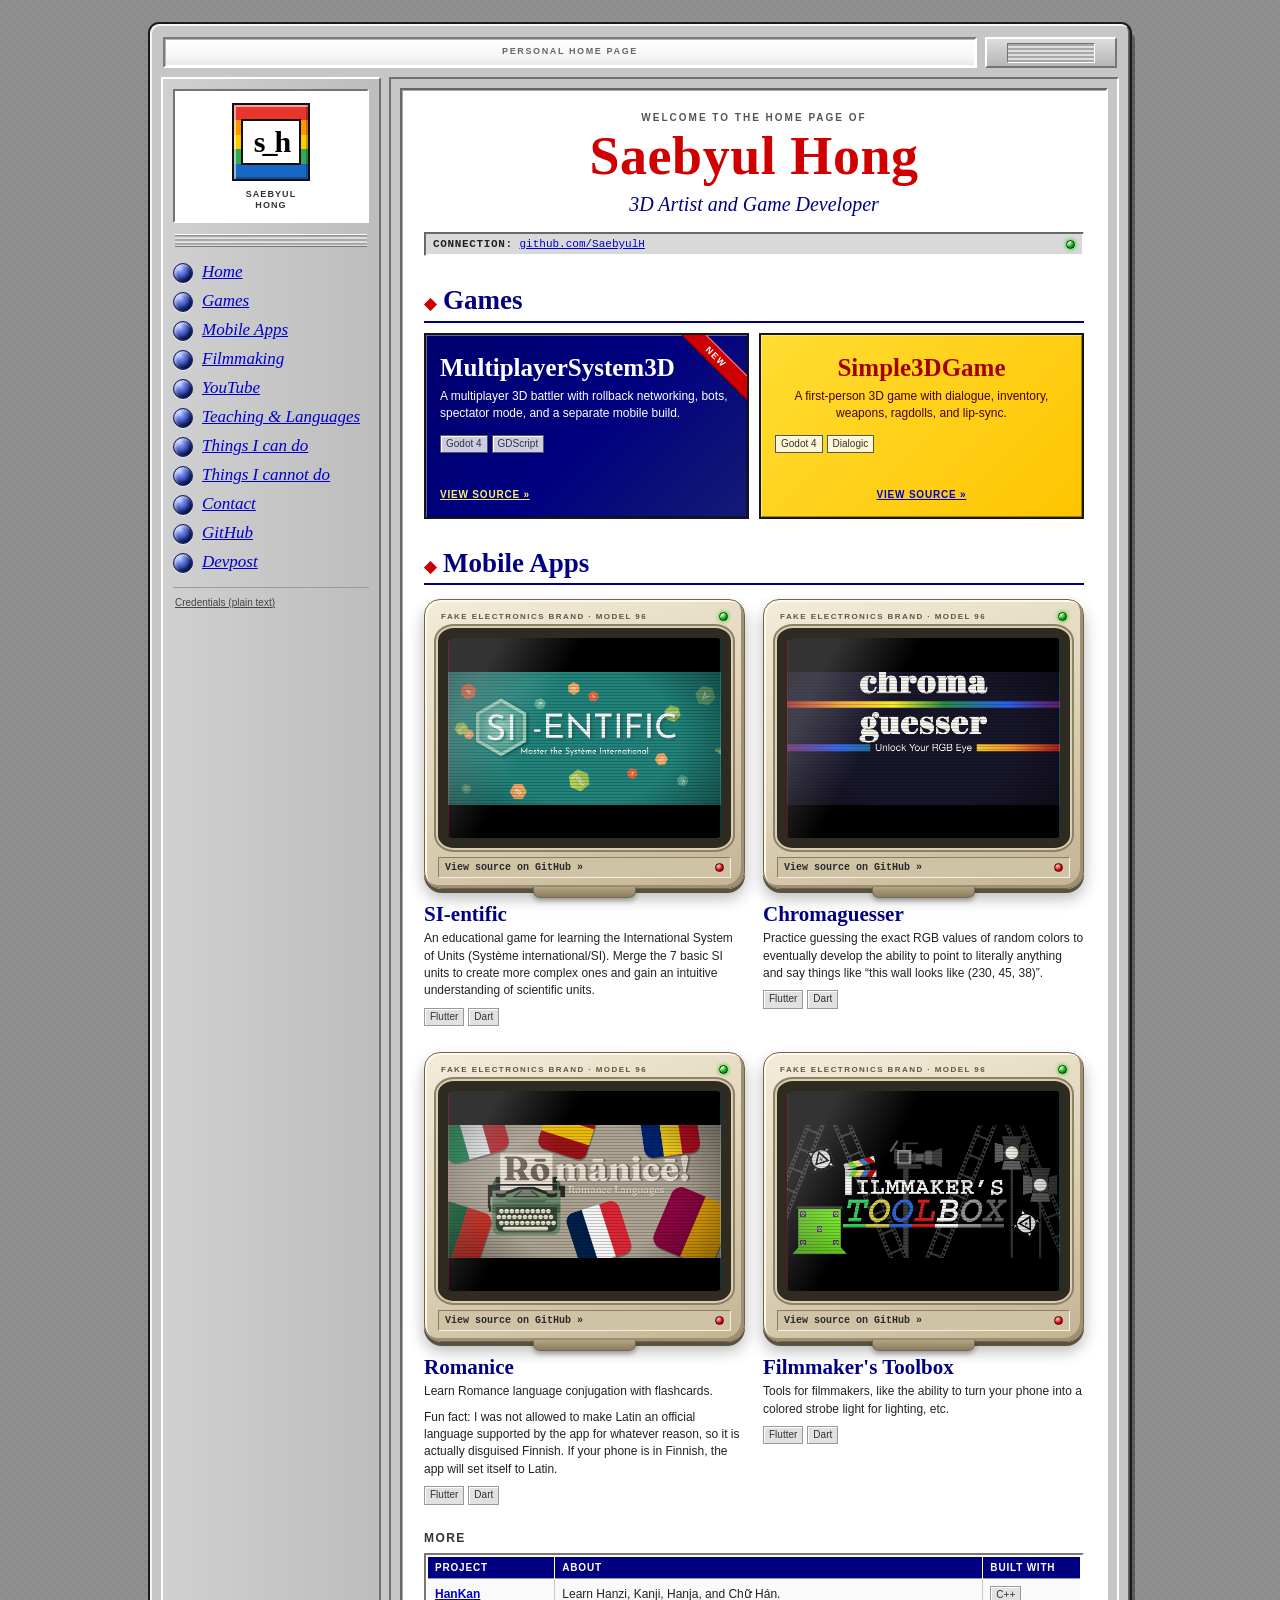
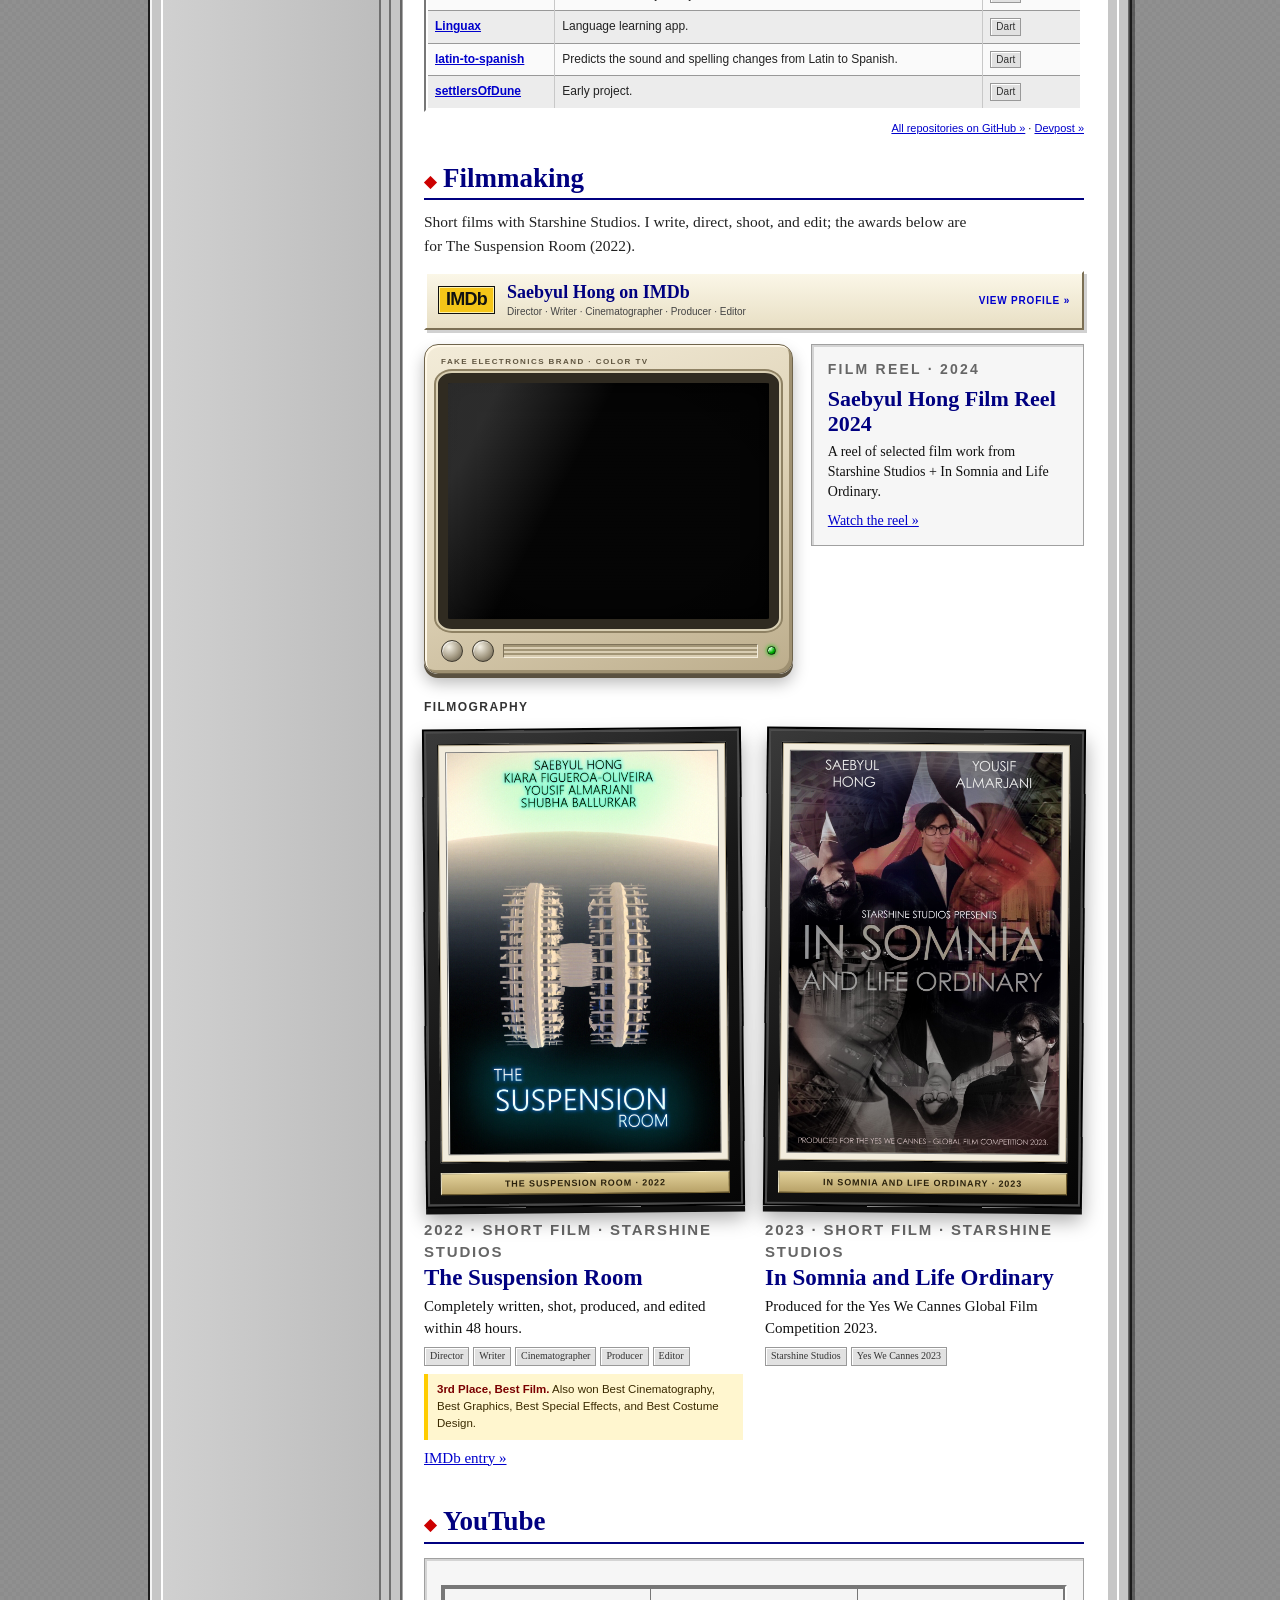
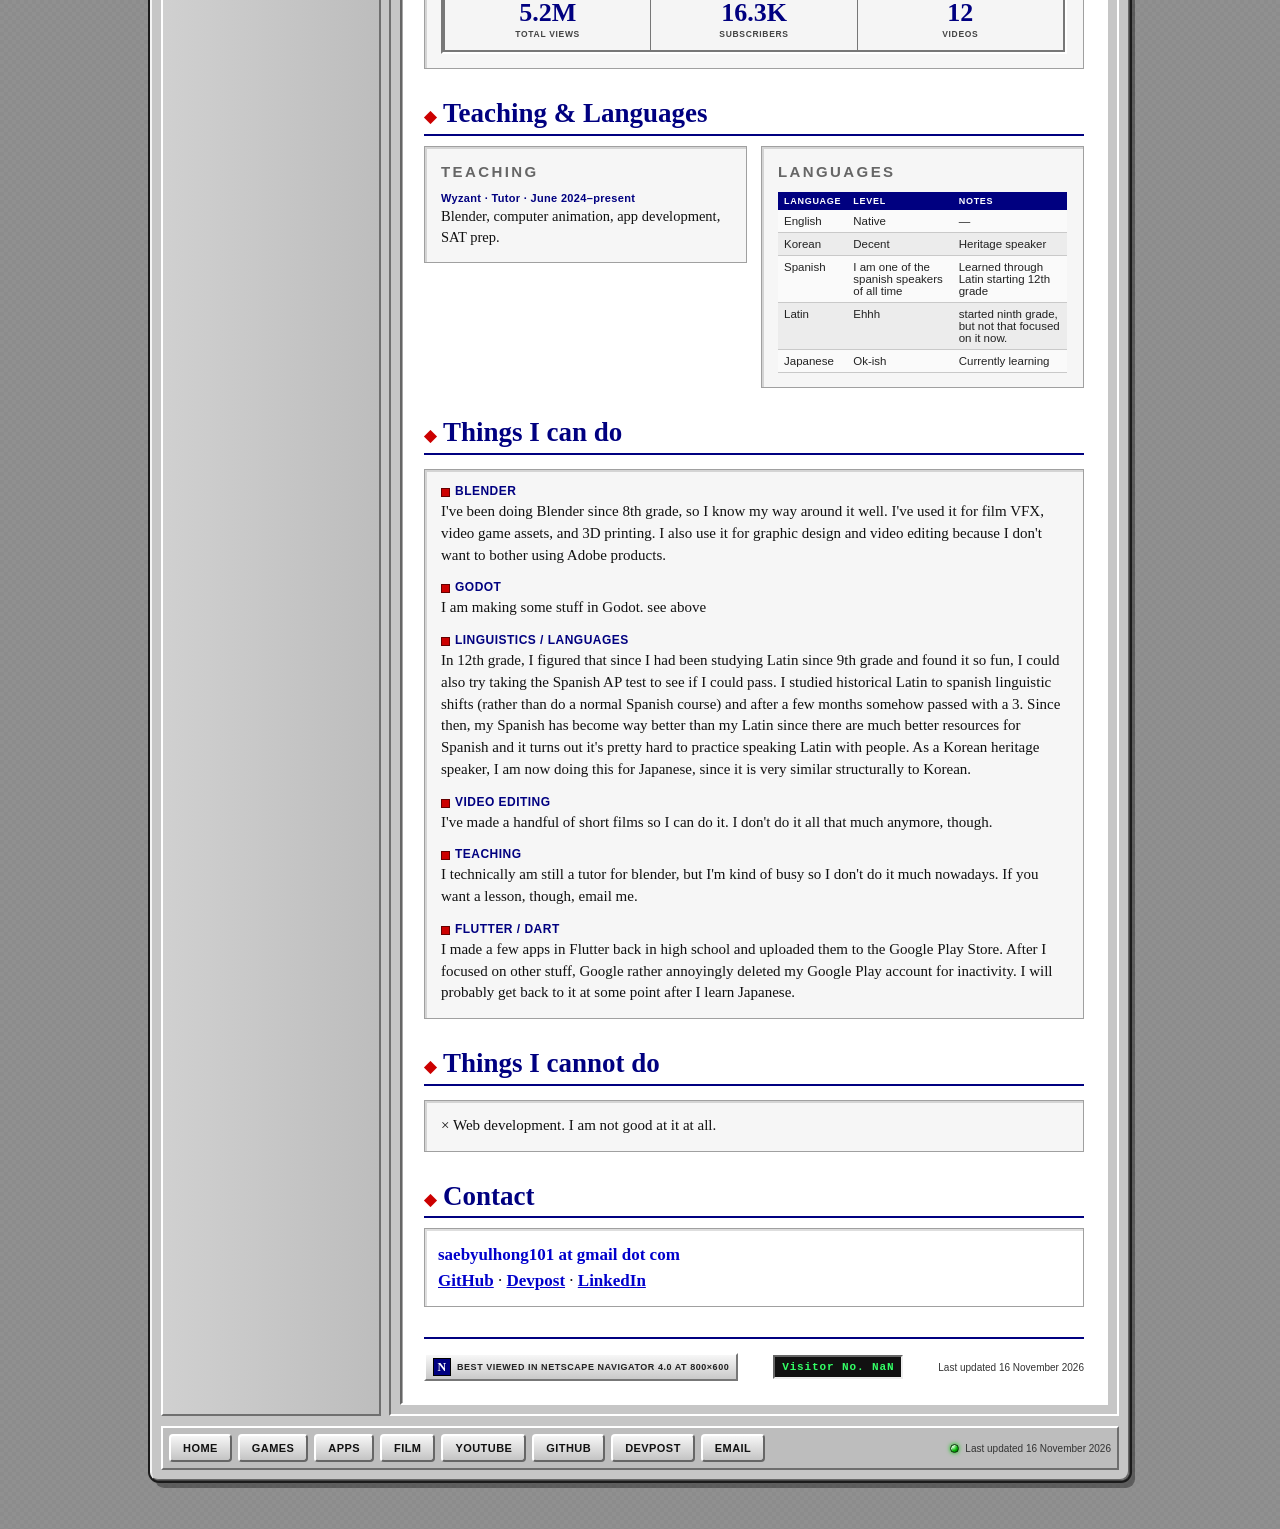
<file: index.html>
<!DOCTYPE html>
<html lang="en">
<head>
	<meta charset="utf-8">
	<meta name="viewport" content="width=device-width, initial-scale=1">
	<title>Saebyul Hong — 3D Artist and Game Developer</title>
	<meta name="description" content="Saebyul Hong, 3D artist and game developer.">
	<link rel="stylesheet" href="assets/site.css">
</head>
<body>
<a class="skip" href="#main">Skip to content</a>
<div id="top"></div>
<div class="desktop">
	<div class="window">
		<div class="titlebar">
			<div class="title-plate">
				<span class="title-small">PERSONAL HOME PAGE</span>
			</div>
			<div class="title-tab" aria-hidden="true"></div>
		</div>

		<div class="window-body">
			<aside class="sidebar">
				<div class="logo-box">
					<div class="logo-mark" aria-hidden="true"><span>s_h</span></div>
					<div class="logo-caption">SAEBYUL<br>HONG</div>
				</div>
				<div class="vents" aria-hidden="true"></div>
				<nav aria-label="Site">
					<ul class="side-nav">
						<li><a href="#top"><span class="orb" aria-hidden="true"></span>Home</a></li>
						<li><a href="#games"><span class="orb" aria-hidden="true"></span>Games</a></li>
						<li><a href="#apps"><span class="orb" aria-hidden="true"></span>Mobile Apps</a></li>
						<li><a href="#film"><span class="orb" aria-hidden="true"></span>Filmmaking</a></li>
						<li><a href="#youtube"><span class="orb" aria-hidden="true"></span>YouTube</a></li>
						<li><a href="#languages"><span class="orb" aria-hidden="true"></span>Teaching &amp; Languages</a></li>
						<li><a href="#skills"><span class="orb" aria-hidden="true"></span>Things I can do</a></li>
						<li><a href="#cannot"><span class="orb" aria-hidden="true"></span>Things I cannot do</a></li>
						<li><a href="#contact"><span class="orb" aria-hidden="true"></span>Contact</a></li>
						<li><a href="https://github.com/SaebyulH" target="_blank" rel="noopener noreferrer"><span class="orb" aria-hidden="true"></span>GitHub</a></li>
						<li><a href="https://devpost.com/StarshineStudios" target="_blank" rel="noopener noreferrer"><span class="orb" aria-hidden="true"></span>Devpost</a></li>
					</ul>
					<p class="side-extra"><a href="credentials.html">Credentials (plain text)</a></p>
				</nav>
			</aside>

			<div class="content-shell">
				<main class="main-panel" id="main">
					<header class="hero-block" aria-labelledby="welcome">
						<p class="hero-welcome">Welcome to the Home Page of</p>
						<h1 class="hero" id="welcome">Saebyul Hong</h1>
						<p class="hero-tagline">3D Artist and Game Developer</p>
					</header>

					<div class="connection">
						<span><span class="connection-label">CONNECTION:</span> <a href="https://github.com/SaebyulH" target="_blank" rel="noopener noreferrer">github.com/SaebyulH</a></span>
						<span class="led" aria-hidden="true"></span>
					</div>

					<section id="games" aria-labelledby="games-title">
						<h2 class="section-heading" id="games-title">Games</h2>

						<div class="promo-grid">
							<article class="promo promo-navy">
								<span class="ribbon">NEW</span>
								<h3>MultiplayerSystem3D</h3>
								<p>A multiplayer 3D battler with rollback networking, bots, spectator mode, and a separate mobile build.</p>
								<p class="promo-badges"><span class="badge">Godot 4</span> <span class="badge">GDScript</span></p>
								<p class="promo-link"><a href="https://github.com/SaebyulH/MultiplayerSystem3D" target="_blank" rel="noopener noreferrer">View source &raquo;</a></p>
							</article>

							<article class="promo promo-yellow">
								<h3>Simple3DGame</h3>
								<p>A first-person 3D game with dialogue, inventory, weapons, ragdolls, and lip-sync.</p>
								<p class="promo-badges"><span class="badge">Godot 4</span> <span class="badge">Dialogic</span></p>
								<p class="promo-link"><a href="https://github.com/SaebyulH/Simple3DGame" target="_blank" rel="noopener noreferrer">View source &raquo;</a></p>
							</article>
						</div>
					</section>

					<section id="apps" aria-labelledby="apps-title">
						<h2 class="section-heading" id="apps-title">Mobile Apps</h2>

						<div class="crt-grid">
							<article class="crt-card">
								<a class="crt" href="https://github.com/SaebyulH/si_entific" target="_blank" rel="noopener noreferrer">
									<span class="crt-brand" aria-hidden="true">Fake Electronics Brand · Model 96</span>
									<span class="crt-screen">
										<img src="assets/si_entific.png" alt="SI-entific banner: a white SI hexagon on a teal background with scattered SI-unit hexagons" width="1024" height="499" loading="lazy" decoding="async">
									</span>
									<span class="crt-caption">View source on GitHub &raquo; <span class="visually-hidden">(opens in a new tab)</span></span>
								</a>
								<h3>SI-entific</h3>
								<p>An educational game for learning the International System of Units (Système international/SI). Merge the 7 basic SI units to create more complex ones and gain an intuitive understanding of scientific units.</p>
								<p class="badge-row"><span class="badge">Flutter</span> <span class="badge">Dart</span></p>
							</article>

							<article class="crt-card">
								<a class="crt" href="https://github.com/SaebyulH/chromaguesser" target="_blank" rel="noopener noreferrer">
									<span class="crt-brand" aria-hidden="true">Fake Electronics Brand · Model 96</span>
									<span class="crt-screen">
										<img src="assets/chromaguesser.png" alt="Chromaguesser banner: serif title over rainbow color bands on a dark navy background" width="1024" height="499" loading="lazy" decoding="async">
									</span>
									<span class="crt-caption">View source on GitHub &raquo; <span class="visually-hidden">(opens in a new tab)</span></span>
								</a>
								<h3>Chromaguesser</h3>
								<p>Practice guessing the exact RGB values of random colors to eventually develop the ability to point to literally anything and say things like “this wall looks like (230, 45, 38)”.</p>
								<p class="badge-row"><span class="badge">Flutter</span> <span class="badge">Dart</span></p>
							</article>

							<article class="crt-card">
								<a class="crt" href="https://github.com/SaebyulH/romanice" target="_blank" rel="noopener noreferrer">
									<span class="crt-brand" aria-hidden="true">Fake Electronics Brand · Model 96</span>
									<span class="crt-screen">
										<img src="assets/romanice.png" alt="Romanice banner: a typewriter and European flags around the Romanice title" width="1024" height="499" loading="lazy" decoding="async">
									</span>
									<span class="crt-caption">View source on GitHub &raquo; <span class="visually-hidden">(opens in a new tab)</span></span>
								</a>
								<h3>Romanice</h3>
								<p>Learn Romance language conjugation with flashcards.</p>
								<p>Fun fact: I was not allowed to make Latin an official language supported by the app for whatever reason, so it is actually disguised Finnish. If your phone is in Finnish, the app will set itself to Latin.</p>
								<p class="badge-row"><span class="badge">Flutter</span> <span class="badge">Dart</span></p>
							</article>

							<article class="crt-card">
								<a class="crt" href="https://github.com/SaebyulH/filmmakerstoolbox" target="_blank" rel="noopener noreferrer">
									<span class="crt-brand" aria-hidden="true">Fake Electronics Brand · Model 96</span>
									<span class="crt-screen">
										<img src="assets/film_toolbox.png" alt="Filmmaker's Toolbox banner: film strips, a camera, lights, and the Filmmaker's Toolbox title" width="1024" height="499" loading="lazy" decoding="async">
									</span>
									<span class="crt-caption">View source on GitHub &raquo; <span class="visually-hidden">(opens in a new tab)</span></span>
								</a>
								<h3>Filmmaker's Toolbox</h3>
								<p>Tools for filmmakers, like the ability to turn your phone into a colored strobe light for lighting, etc.</p>
								<p class="badge-row"><span class="badge">Flutter</span> <span class="badge">Dart</span></p>
							</article>
						</div>

						<h3 class="subhead">More</h3>
						<div class="table-wrap">
							<table class="project-table">
								<thead>
									<tr>
										<th scope="col">Project</th>
										<th scope="col">About</th>
										<th scope="col">Built with</th>
									</tr>
								</thead>
								<tbody>
									<tr>
										<td><a href="https://github.com/SaebyulH/HanKan" target="_blank" rel="noopener noreferrer">HanKan</a></td>
										<td>Learn Hanzi, Kanji, Hanja, and Chữ Hán.</td>
										<td><span class="badge">C++</span></td>
									</tr>
									<tr>
										<td><a href="https://github.com/SaebyulH/linguax" target="_blank" rel="noopener noreferrer">Linguax</a></td>
										<td>Language learning app.</td>
										<td><span class="badge">Dart</span></td>
									</tr>
									<tr>
										<td><a href="https://github.com/SaebyulH/latin-to-spanish" target="_blank" rel="noopener noreferrer">latin-to-spanish</a></td>
										<td>Predicts the sound and spelling changes from Latin to Spanish.</td>
										<td><span class="badge">Dart</span></td>
									</tr>
									<tr>
										<td><a href="https://github.com/SaebyulH/settlersOfDune" target="_blank" rel="noopener noreferrer">settlersOfDune</a></td>
										<td>Early project.</td>
										<td><span class="badge">Dart</span></td>
									</tr>
								</tbody>
							</table>
						</div>
						<p class="all-repos"><a href="https://github.com/SaebyulH" target="_blank" rel="noopener noreferrer">All repositories on GitHub &raquo;</a> · <a href="https://devpost.com/StarshineStudios" target="_blank" rel="noopener noreferrer">Devpost &raquo;</a></p>
					</section>

					<section id="film" aria-labelledby="film-title">
						<h2 class="section-heading" id="film-title">Filmmaking</h2>
						<p class="lede">Short films with Starshine Studios. I write, direct, shoot, and edit; the awards below are for The Suspension Room (2022).</p>

						<a class="imdb-strip" href="https://www.imdb.com/name/nm15557600/" target="_blank" rel="noopener noreferrer">
							<span class="imdb-logo" aria-hidden="true">IMDb</span>
							<span class="imdb-copy">
								<strong>Saebyul Hong on IMDb</strong>
								<small>Director · Writer · Cinematographer · Producer · Editor</small>
							</span>
							<span class="imdb-arrow">View profile &raquo;</span>
						</a>

						<div class="film-grid">
							<div class="tv">
								<div class="tv-brand" aria-hidden="true">Fake Electronics Brand · Color TV</div>
								<div class="tv-screen">
									<div class="tv-video">
										<iframe src="https://www.youtube-nocookie.com/embed/nAoxaddF1C8" title="Saebyul Hong Film Reel 2024" loading="lazy" allow="accelerometer; clipboard-write; encrypted-media; gyroscope; picture-in-picture; web-share" referrerpolicy="strict-origin-when-cross-origin" allowfullscreen></iframe>
									</div>
								</div>
								<div class="tv-controls" aria-hidden="true">
									<span class="tv-knob"></span>
									<span class="tv-knob"></span>
									<span class="tv-speaker"></span>
									<span class="led"></span>
								</div>
							</div>

							<div class="film-side">
								<div class="paper">
									<p class="panel-kicker">Film reel · 2024</p>
									<h3 class="panel-title">Saebyul Hong Film Reel 2024</h3>
									<p>A reel of selected film work from Starshine Studios + In Somnia and Life Ordinary.</p>
									<p><a href="https://www.youtube.com/watch?v=nAoxaddF1C8" target="_blank" rel="noopener noreferrer">Watch the reel &raquo;</a></p>
								</div>
							</div>
						</div>

						<h3 class="subhead">Filmography</h3>
						<div class="filmography">
							<figure class="film-card">
								<div class="poster-frame">
									<span class="poster-window">
										<img src="assets/Suspension%20room%20poster%20SCIFI_HORROR%20Washington%202022%20-%20Starshine%20Studios%20-%20Poster%20-%20file%202.jpg" alt="Poster for The Suspension Room: two towering structures against a glowing horizon, with the cast names above the title" width="1024" height="1517" loading="lazy" decoding="async">
									</span>
									<span class="poster-plaque">The Suspension Room · 2022</span>
								</div>
								<figcaption class="film-meta">
									<p class="film-year">2022 · Short film · Starshine Studios</p>
									<h3>The Suspension Room</h3>
									<p>Completely written, shot, produced, and edited within 48 hours.</p>
									<p class="badge-row"><span class="badge">Director</span><span class="badge">Writer</span><span class="badge">Cinematographer</span><span class="badge">Producer</span><span class="badge">Editor</span></p>
									<p class="award-list"><strong>3rd Place, Best Film.</strong> Also won Best Cinematography, Best Graphics, Best Special Effects, and Best Costume Design.</p>
									<p><a href="https://www.imdb.com/title/tt30295420/" target="_blank" rel="noopener noreferrer">IMDb entry &raquo;</a></p>
								</figcaption>
							</figure>

							<figure class="film-card">
								<div class="poster-frame">
									<span class="poster-window">
										<img src="assets/INsomnia%20posterYWC%20Online%202023%20-%20Starshine%20Studios%20-%20Poster%20-%20file%201.jpg" alt="Poster for In Somnia and Life Ordinary: a layered collage of faces, books, and architecture" width="1024" height="1517" loading="lazy" decoding="async">
									</span>
									<span class="poster-plaque">In Somnia and Life Ordinary · 2023</span>
								</div>
								<figcaption class="film-meta">
									<p class="film-year">2023 · Short film · Starshine Studios</p>
									<h3>In Somnia and Life Ordinary</h3>
									<p>Produced for the Yes We Cannes Global Film Competition 2023.</p>
									<p class="badge-row"><span class="badge">Starshine Studios</span><span class="badge">Yes We Cannes 2023</span></p>
								</figcaption>
							</figure>
						</div>
					</section>

					<section id="youtube" aria-labelledby="youtube-title">
						<h2 class="section-heading" id="youtube-title">YouTube</h2>
						<!-- <p class="lede"></p> -->

						<div class="yt-channel">
							<div class="yt-head">
								<!-- <div class="yt-avatar" aria-hidden="true">SC</div> -->
								<div class="yt-copy">
									<!-- <p class="panel-kicker">YouTube channel · 2020–2023</p>
									<h3 class="panel-title">Starshine Civics</h3>
									<p class="yt-handle">@StarshineCivics</p> -->
									<!-- <p><a class="yt-link" href="https://www.youtube.com/@StarshineCivics" target="_blank" rel="noopener noreferrer">youtube.com/@StarshineCivics &raquo;</a></p> -->
								</div>
							</div>
							<div class="stat-strip">
								<div class="stat"><b>5.2M</b><span>Total views</span></div>
								<div class="stat"><b>16.3K</b><span>Subscribers</span></div>
								<div class="stat"><b>12</b><span>Videos</span></div>
							</div>
							
						</div>
					</section>

					<section id="languages" aria-labelledby="languages-title">
						<h2 class="section-heading" id="languages-title">Teaching &amp; Languages</h2>

						<div class="split-grid">
							<div class="paper">
								<p class="panel-kicker">Teaching</p>
								<dl class="mini-list">
									<dt>Wyzant · Tutor · June 2024–present</dt>
									<dd>Blender, computer animation, app development, SAT prep.</dd>
									<!-- <dt>Kozmikos · Programmer · May 2023–present</dt>
									<dd>Independent educational mobile app publisher. </dd> -->
								</dl>
							</div>

							<div class="paper">
								<p class="panel-kicker">Languages</p>
								<table class="lang-table">
									<thead>
										<tr>
											<th scope="col">Language</th>
											<th scope="col">Level</th>
											<th scope="col">Notes</th>
										</tr>
									</thead>
									<tbody>

										<tr><td>English</td><td>Native</td><td>—</td></tr>
										<tr><td>Korean</td><td>Decent</td><td>Heritage speaker</td></tr>
										<tr><td>Spanish</td><td>I am one of the spanish speakers of all time</td><td>Learned through Latin starting 12th grade</td></tr>
										<tr><td>Latin</td><td>Ehhh</td><td>started ninth grade, but not that focused on it now.</td></tr>
										<tr><td>Japanese</td><td>Ok-ish</td><td>Currently learning</td></tr>
									</tbody>
								</table>
							</div>
						</div>
					</section>

					<section id="skills" aria-labelledby="skills-title">
						<h2 class="section-heading" id="skills-title">Things I can do</h2>
						<div class="paper">
							<dl class="skills">
								<dt>Blender</dt>
								<dd>I've been doing Blender since 8th grade, so I know my way around it well. I've used it for film VFX, video game assets, and 3D printing. I also use it for graphic design and video editing because I don't want to bother using Adobe products.</dd>

								<dt>Godot</dt>
								<dd>I am making some stuff in Godot. see above</dd>

								<dt>Linguistics / Languages</dt>
								<dd>In 12th grade, I figured that since I had been studying Latin since 9th grade and found it so fun, I could also try taking the Spanish AP test to see if I could pass. I studied historical Latin to spanish linguistic shifts (rather than do a normal Spanish course) and after a few months somehow passed with a 3. Since then, my Spanish has become way better than my Latin since there are much better resources for Spanish and it turns out it's pretty hard to practice speaking Latin with people. As a Korean heritage speaker, I am now doing this for Japanese, since it is very similar structurally to Korean.</dd>

								<dt>Video Editing</dt>
								<dd>I've made a handful of short films so I can do it. I don't do it all that much anymore, though.</dd>

								<dt>Teaching</dt>
								<dd>I technically am still a tutor for blender, but I'm kind of busy so I don't do it much nowadays. If you want a lesson, though, email me.</dd>

								<dt>Flutter / Dart</dt>
								<dd>I made a few apps in Flutter back in high school and uploaded them to the Google Play Store. After I focused on other stuff, Google rather annoyingly deleted my Google Play account for inactivity. I will probably get back to it at some point after I learn Japanese.</dd>
							</dl>
						</div>
					</section>

					<section id="cannot" aria-labelledby="cannot-title">
						<h2 class="section-heading" id="cannot-title">Things I cannot do</h2>
						<div class="paper">
							<p>&times; Web development. I am not good at it at all.</p>
						</div>
					</section>

					<section id="contact" aria-labelledby="contact-title">
						<h2 class="section-heading" id="contact-title">Contact</h2>
						<div class="contact-box">
							<a>saebyulhong101 at gmail dot com</a><br>
							<a href="https://github.com/SaebyulH" target="_blank" rel="noopener noreferrer">GitHub</a> · <a href="https://devpost.com/StarshineStudios" target="_blank" rel="noopener noreferrer">Devpost</a> · <a href="https://www.linkedin.com/in/saebyul" target="_blank" rel="noopener noreferrer">LinkedIn</a>
						</div>
					</section>

					<footer class="retro-footer">
						<span class="netscape-badge">Best viewed in Netscape Navigator 4.0 at 800×600</span>
						<span class="visitor">Visitor No. <span aria-hidden="true">NaN</span></span>
						<span>Last updated 16 November 2026</span>
					</footer>
				</main>
			</div>
		</div>

		<div class="toolbar">
			<a class="tool-button" href="#top">Home</a>
			<a class="tool-button" href="#games">Games</a>
			<a class="tool-button" href="#apps">Apps</a>
			<a class="tool-button" href="#film">Film</a>
			<a class="tool-button" href="#youtube">YouTube</a>
			<a class="tool-button" href="https://github.com/SaebyulH" target="_blank" rel="noopener noreferrer">GitHub</a>
			<a class="tool-button" href="https://devpost.com/StarshineStudios" target="_blank" rel="noopener noreferrer">Devpost</a>
			<a class="tool-button" href="mailto:saebyulhong101@gmail.com">Email</a>
			<span class="status"><span class="led" aria-hidden="true"></span>Last updated 16 November 2026</span>
		</div>
	</div>
</div>
</body>
</html>
</file>
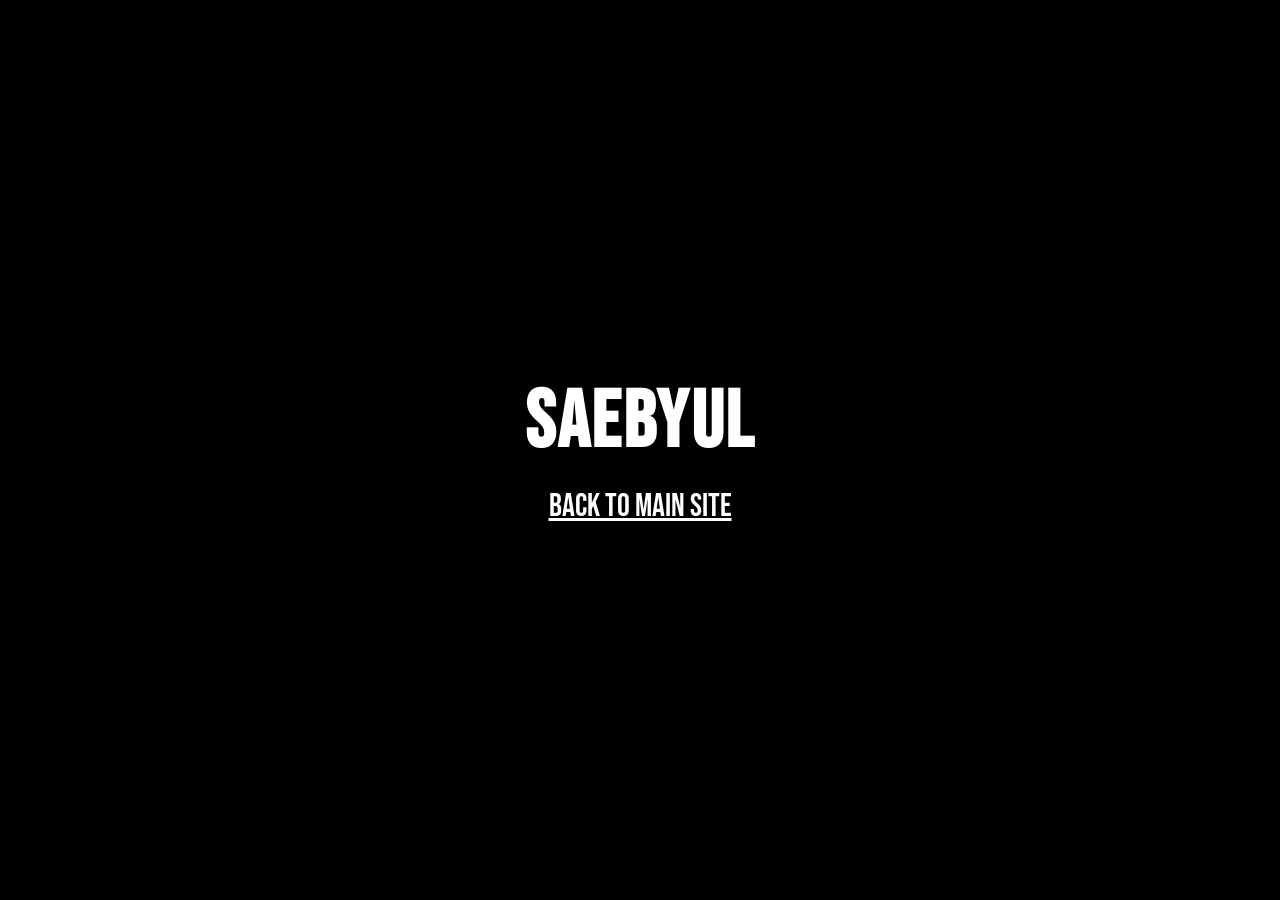
<file: portfolios/saebyul/index.html>
<!doctype html>
<html lang="en">
<head>
  <meta charset="utf-8" />
  <meta name="viewport" content="width=device-width,initial-scale=1" />
  <title>Saebyul | Portfolio</title>

  <link href="https://fonts.googleapis.com/css2?family=Bebas+Neue&display=swap" rel="stylesheet">

  <style>
    :root{
      --bg:#000;
      --text:#ffffff;
      --glow: rgba(255,0,133,1);
    }

    body{
      margin:0;
      background:var(--bg);
      color:var(--text);
      font-family: 'Bebas Neue', sans-serif;
      display:flex;
      align-items:center;
      justify-content:center;
      height:100vh;
      text-align:center;
    }

    h1{
      font-size: clamp(2.5rem, 7vw, 5rem);
      margin:0 0 1rem;
      letter-spacing:0.03em;
    }

    a{
      color:var(--text);
      text-decoration: underline;
      font-size: clamp(1.3rem, 3vw, 2rem);
      transition: color .18s ease, text-shadow .18s ease;
    }

    a:hover,
    a:focus{
      color: var(--glow);
      text-shadow:
        0 0 6px var(--glow),
        0 0 18px rgba(255,0,133,0.55),
        0 0 36px rgba(255,0,133,0.25);
      outline:none;
    }
  </style>
</head>
<body>

  <div>
  <h1>SAEBYUL</h1>
    <a href="../../index.html">Back to Main Site</a>
  </div>


</body>
</html>
</file>
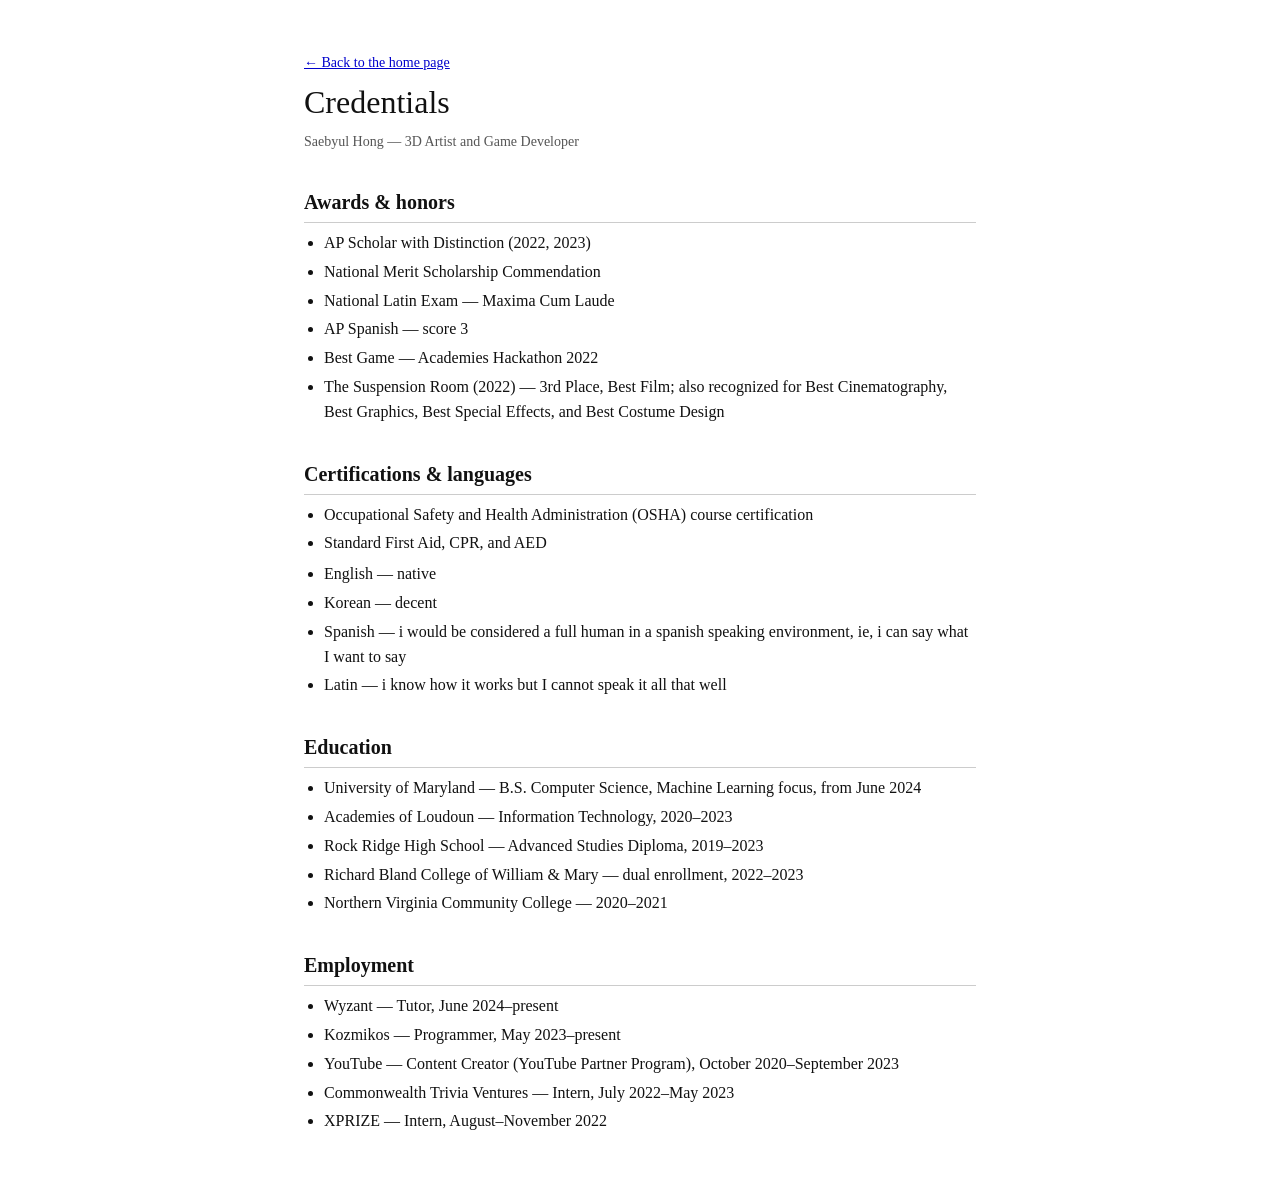
<file: credentials.html>
<!DOCTYPE html>
<html lang="en">
<head>
<meta charset="utf-8">
<meta name="viewport" content="width=device-width, initial-scale=1">
<title>Credentials — Saebyul Hong</title>
<meta name="description" content="Awards, certifications, education, and employment dates for Saebyul Hong. To be honest, most of this stuff is from high school so it's kind of outdated but it's here if you want to take a look.">
<style>
  * { box-sizing: border-box; }

  body {
    margin: 0;
    background: #ffffff;
    color: #111111;
    font: 16px/1.55 "Times New Roman", Times, serif;
  }

  main {
    max-width: 720px;
    margin: 0 auto;
    padding: 48px 24px 64px;
  }

  h1 {
    margin: 0 0 4px;
    font-size: 32px;
    font-weight: normal;
  }

  h2 {
    margin: 34px 0 8px;
    padding-bottom: 4px;
    font-size: 20px;
    font-weight: bold;
    border-bottom: 1px solid #cccccc;
  }

  h3 {
    margin: 18px 0 2px;
    font-size: 16px;
  }

  p, li { margin: 4px 0; }
  ul { margin: 6px 0 0; padding-left: 20px; }

  .meta { color: #555555; font-size: 14px; }

  a { color: #0000cc; }
  a:focus-visible { outline: 2px solid #000000; outline-offset: 2px; }

  @media (max-width: 520px) {
    main { padding: 28px 16px 48px; }
    h1 { font-size: 26px; }
  }
</style>
</head>
<body>
<main>
  <p class="meta"><a href="index.html">&larr; Back to the home page</a></p>
  <h1>Credentials</h1>
  <p class="meta">Saebyul Hong — 3D Artist and Game Developer</p>

  <section aria-labelledby="awards">
    <h2 id="awards">Awards &amp; honors</h2>
    <ul>
      <li>AP Scholar with Distinction (2022, 2023)</li>
      <li>National Merit Scholarship Commendation</li>
      <li>National Latin Exam — Maxima Cum Laude</li>
      <li>AP Spanish — score 3</li>
      <li>Best Game — Academies Hackathon 2022</li>
      <li>The Suspension Room (2022) — 3rd Place, Best Film; also recognized for Best Cinematography, Best Graphics, Best Special Effects, and Best Costume Design</li>
    </ul>
  </section>

  <section aria-labelledby="certifications">
    <h2 id="certifications">Certifications &amp; languages</h2>
    <ul>
      <li>Occupational Safety and Health Administration (OSHA) course certification</li>
      <li>Standard First Aid, CPR, and AED</li>
    </ul>
    <ul>
      <li>English — native</li>
      <li>Korean — decent</li>
      <li>Spanish — i would be considered a full human in a spanish speaking environment, ie, i can say what I want to say</li>
      <li>Latin — i know how it works but I cannot speak it all that well</li>
    </ul>
  </section>

  <section aria-labelledby="education">
    <h2 id="education">Education</h2>
    <ul>
      <li>University of Maryland — B.S. Computer Science, Machine Learning focus, from June 2024</li>
      <li>Academies of Loudoun — Information Technology, 2020–2023</li>
      <li>Rock Ridge High School — Advanced Studies Diploma, 2019–2023</li>
      <li>Richard Bland College of William &amp; Mary — dual enrollment, 2022–2023</li>
      <li>Northern Virginia Community College — 2020–2021</li>
    </ul>
  </section>

  <section aria-labelledby="employment">
    <h2 id="employment">Employment</h2>
    <ul>
      <li>Wyzant — Tutor, June 2024–present</li>
      <li>Kozmikos — Programmer, May 2023–present</li>
      <li>YouTube — Content Creator (YouTube Partner Program), October 2020–September 2023</li>
      <li>Commonwealth Trivia Ventures — Intern, July 2022–May 2023</li>
      <li>XPRIZE — Intern, August–November 2022</li>
    </ul>
  </section>
</main>
</body>
</html>
</file>
<file: assets/site.css>
:root {
  --chrome: #c6c6c6;
  --chrome-light: #f4f4f4;
  --chrome-dark: #696969;
  --ink: #111111;
  --navy: #000080;
  --link: #0000cc;
  --red: #cc0000;
  --yellow: #ffcc00;
  --beige: #e8dfc8;
  --beige-mid: #cfc2a2;
  --beige-dark: #8b7d5f;
}

* { box-sizing: border-box; }

html { background: #727272; }

body {
  margin: 0;
  min-height: 100vh;
  color: var(--ink);
  font-family: "Times New Roman", Times, serif;
  font-size: 16px;
  background-color: #8c8c8c;
  background-image:
    linear-gradient(45deg, rgba(255,255,255,.035) 25%, transparent 25%, transparent 75%, rgba(255,255,255,.035) 75%),
    linear-gradient(45deg, rgba(255,255,255,.035) 25%, transparent 25%, transparent 75%, rgba(255,255,255,.035) 75%);
  background-size: 8px 8px;
  background-position: 0 0, 4px 4px;
}

a { color: var(--link); }
a:visited { color: #551a8b; }
a:hover { color: var(--red); }
a:focus-visible { outline: 2px dotted var(--red); outline-offset: 2px; }

.skip {
  position: absolute;
  top: 0;
  left: -9999px;
  z-index: 20;
  padding: 8px 12px;
  background: #ffffff;
  border: 2px solid #000000;
  font-family: Arial, Helvetica, sans-serif;
  font-size: 12px;
  font-weight: bold;
}

.skip:focus { left: 12px; top: 12px; }

.visually-hidden {
  position: absolute !important;
  width: 1px;
  height: 1px;
  padding: 0;
  margin: -1px;
  overflow: hidden;
  clip: rect(0 0 0 0);
  white-space: nowrap;
  border: 0;
}

.desktop { padding: 24px 12px 48px; }

.window {
  width: 980px;
  max-width: 100%;
  margin: 0 auto;
  padding: 10px;
  background: var(--chrome);
  border: 1px solid #333;
  border-top-color: #f5f5f5;
  border-left-color: #f5f5f5;
  border-right-color: #444;
  border-bottom-color: #444;
  border-radius: 9px;
  box-shadow:
    0 0 0 2px #1b1b1b,
    5px 7px 0 rgba(0,0,0,.35),
    inset 1px 1px 0 #f5f5f5,
    inset -1px -1px 0 #686868;
}

.titlebar {
  display: flex;
  align-items: stretch;
  gap: 8px;
  padding: 2px 2px 9px;
}

.title-plate {
  flex: 1;
  min-width: 0;
  padding: 7px 18px 9px;
  text-align: center;
  background: linear-gradient(#ffffff, #f4f4f4 72%, #e6e6e6);
  border: 2px solid;
  border-color: #7b7b7b #ffffff #ffffff #7b7b7b;
  box-shadow: inset 1px 1px 0 #b8b8b8, inset -1px -1px 0 #ffffff;
}

.title-small {
  display: block;
  margin-bottom: 1px;
  font-family: Arial, Helvetica, sans-serif;
  font-size: 9px;
  font-weight: bold;
  letter-spacing: .18em;
  color: #666;
}

.title-name {
  display: block;
  font-family: "Times New Roman", Times, serif;
  font-size: 28px;
  font-weight: normal;
  line-height: 1;
  color: #222;
}

.title-tab {
  position: relative;
  flex: none;
  width: 132px;
  background: linear-gradient(#dddddd, #b6b6b6);
  border: 2px solid;
  border-color: #ffffff #757575 #757575 #ffffff;
}

.title-tab::before {
  content: "";
  position: absolute;
  top: 50%;
  left: 20px;
  right: 20px;
  height: 18px;
  transform: translateY(-50%);
  background: repeating-linear-gradient(180deg, #a8a8a8 0 2px, #dedede 2px 4px);
  border: 1px solid;
  border-color: #737373 #ffffff #ffffff #737373;
}

.window-body {
  display: flex;
  align-items: stretch;
  gap: 8px;
}

.sidebar {
  width: 220px;
  flex: none;
  padding: 10px;
  background: linear-gradient(90deg, #d0d0d0, #bdbdbd);
  border: 2px solid;
  border-color: #ffffff #6f6f6f #6f6f6f #ffffff;
}

.logo-box {
  padding: 12px 10px 9px;
  text-align: center;
  background: #ffffff;
  border: 2px solid;
  border-color: #747474 #ffffff #ffffff #747474;
}

.logo-mark {
  position: relative;
  display: flex;
  align-items: center;
  justify-content: center;
  width: 78px;
  height: 78px;
  margin: 0 auto 8px;
  background: linear-gradient(180deg,
    #e8362e 0 20%, #ff9500 20% 40%, #ffcc00 40% 60%,
    #34a853 60% 80%, #1768c4 80% 100%);
  border: 2px solid #111;
  box-shadow:
    inset 2px 2px 0 rgba(255,255,255,.55),
    inset -2px -2px 0 rgba(0,0,0,.25);
}

.logo-mark::before {
  content: "";
  position: absolute;
  inset: 14px 7px;
  background: #ffffff;
  border: 2px solid #111;
}

.logo-mark span {
  position: relative;
  z-index: 1;
  font-family: "Times New Roman", Times, serif;
  font-size: 30px;
  font-weight: bold;
  letter-spacing: -3px;
  color: #000;
}

.logo-caption {
  font-family: Arial, Helvetica, sans-serif;
  font-size: 9px;
  font-weight: bold;
  line-height: 1.25;
  letter-spacing: .12em;
  color: #333;
}

.vents {
  height: 13px;
  margin: 11px 2px 2px;
  background: repeating-linear-gradient(180deg, #aaaaaa 0 2px, #dedede 2px 4px);
  border-top: 1px solid #ffffff;
  border-bottom: 1px solid #777777;
  box-shadow: inset 0 1px 0 #929292;
}

.side-nav {
  list-style: none;
  margin: 16px 0 14px;
  padding: 0;
}

.side-nav li { margin: 0 0 9px; }

.side-nav a {
  display: flex;
  align-items: center;
  gap: 9px;
  font-family: "Times New Roman", Times, serif;
  font-style: italic;
  font-size: 17px;
  line-height: 1.1;
  color: var(--link);
  text-decoration: underline;
}

.side-nav a:hover { color: var(--red); }

.orb {
  display: inline-block;
  flex: none;
  width: 20px;
  height: 20px;
  border-radius: 50%;
  border: 1px solid #111b63;
  background: radial-gradient(circle at 34% 27%,
    #b7c8ff 0%, #6f86e8 22%, #263c9e 55%, #0a1455 100%);
  box-shadow:
    inset -2px -2px 3px rgba(0,0,0,.55),
    inset 2px 2px 3px rgba(255,255,255,.65),
    0 1px 0 #eeeeee;
}

.side-extra {
  margin: 14px 0 0;
  padding: 8px 2px 0;
  border-top: 1px solid #9a9a9a;
  font-family: Arial, Helvetica, sans-serif;
  font-size: 10px;
  line-height: 1.4;
  color: #555;
}

.side-extra a { color: #444; }
.side-extra a:hover { color: var(--red); }

.content-shell {
  flex: 1;
  min-width: 0;
  padding: 9px;
  background: var(--chrome);
  border: 2px solid;
  border-color: #707070 #ffffff #ffffff #707070;
}

.main-panel {
  min-height: 100%;
  padding: 18px 22px 22px;
  background: #ffffff;
  border: 2px solid;
  border-color: #666666 #ffffff #ffffff #666666;
  box-shadow: inset 1px 1px 0 #a8a8a8;
}

.hero-block {
  padding: 4px 0 0;
  text-align: center;
}

.hero-welcome {
  margin: 0 0 6px;
  font-family: Arial, Helvetica, sans-serif;
  font-size: 10px;
  font-weight: bold;
  letter-spacing: .2em;
  text-transform: uppercase;
  color: #555;
}

.hero {
  margin: 0;
  text-align: center;
  font-family: "Times New Roman", Times, serif;
  font-size: 54px;
  font-weight: bold;
  line-height: 1;
  color: #d00000;
  letter-spacing: .01em;
}

.hero-tagline {
  margin: 10px 0 14px;
  font-family: "Times New Roman", Times, serif;
  font-size: 20px;
  font-style: italic;
  color: var(--navy);
}

.intro {
  max-width: 62ch;
  margin: 0 auto;
  font-size: 16.5px;
  line-height: 1.5;
  text-align: left;
  color: #222;
}

.connection {
  display: flex;
  align-items: center;
  justify-content: space-between;
  gap: 12px;
  margin: 16px 0 20px;
  padding: 5px 8px;
  background: #d9d9d9;
  border: 1px solid;
  border-color: #666666 #ffffff #ffffff #666666;
  box-shadow: inset 1px 1px 0 #6b6b6b, inset -1px -1px 0 #fbfbfb;
  font-family: "Courier New", Courier, monospace;
  font-size: 11px;
}

.connection-label {
  font-weight: bold;
  letter-spacing: .06em;
  color: #222;
}

.connection a { color: var(--link); }

.led {
  display: inline-block;
  width: 9px;
  height: 9px;
  flex: none;
  border-radius: 50%;
  border: 1px solid #003300;
  background: radial-gradient(circle at 35% 30%, #b8ffb8, #00b000 55%, #006000);
  box-shadow: inset 1px 1px 1px rgba(255,255,255,.7), 0 0 4px #00cc00;
}

.section-heading {
  margin: 30px 0 10px;
  padding: 0 0 5px;
  font-family: "Times New Roman", Times, serif;
  font-size: 27px;
  font-weight: bold;
  line-height: 1.1;
  color: var(--navy);
  border-bottom: 2px solid var(--navy);
}

.section-heading::before {
  content: "\25C6";
  margin-right: 7px;
  font-size: 16px;
  color: var(--red);
}

.lede {
  max-width: 70ch;
  margin: 0 0 14px;
  font-size: 15.5px;
  line-height: 1.5;
  color: #222;
}

.promo-grid {
  display: grid;
  grid-template-columns: 1fr 1fr;
  gap: 10px;
}

.promo {
  position: relative;
  display: flex;
  flex-direction: column;
  min-height: 186px;
  padding: 14px;
  overflow: hidden;
  border: 2px solid #161616;
  box-shadow:
    inset 1px 1px 0 rgba(255,255,255,.38),
    inset -1px -1px 0 rgba(0,0,0,.35);
}

.promo h3 {
  margin: 6px 0 7px;
  font-family: "Times New Roman", Times, serif;
  font-size: 25px;
  line-height: 1.05;
}

.promo p {
  margin: 0 0 12px;
  font-family: Arial, Helvetica, sans-serif;
  font-size: 12px;
  line-height: 1.45;
}

.promo .promo-link {
  margin: auto 0 0;
  padding-top: 8px;
  font-size: 10px;
  font-weight: bold;
  letter-spacing: .08em;
  text-transform: uppercase;
}

.promo-badges {
  display: flex;
  flex-wrap: wrap;
  gap: 4px;
  margin: 0 0 6px !important;
}

.promo .badge {
  background: rgba(255,255,255,.8);
  border-color: #555;
}

.promo-eyebrow {
  font-family: Arial, Helvetica, sans-serif;
  font-size: 9px;
  font-weight: bold;
  letter-spacing: .16em;
  text-transform: uppercase;
  color: var(--yellow);
}

.promo-navy {
  color: #ffffff;
  background: linear-gradient(135deg, #00006e 0%, #000080 52%, #141b73 100%);
}

.promo-navy .promo-link a { color: #ffef70; }

.ribbon {
  position: absolute;
  top: 13px;
  right: -44px;
  width: 150px;
  padding: 3px 0;
  transform: rotate(45deg);
  text-align: center;
  font-family: Arial, Helvetica, sans-serif;
  font-size: 9px;
  font-weight: bold;
  letter-spacing: .16em;
  color: #ffffff;
  background: var(--red);
  border-top: 1px solid #ff8888;
  border-bottom: 1px solid #650000;
}

.promo-yellow {
  color: #4d0000;
  text-align: center;
  background: linear-gradient(135deg, #ffdd33, #ffc400);
}

.promo-yellow h3 { color: #a40000; }

.promo-yellow .promo-eyebrow { color: #6b0000; }

.promo-yellow .promo-link a { color: var(--link); }

.paper {
  margin-top: 14px;
  padding: 14px 16px;
  background: #f6f6f6;
  border: 1px solid #a0a0a0;
  box-shadow: inset 2px 2px 0 #d4d4d4;
}

.paper > p:last-child { margin-bottom: 0; }

.panel-kicker {
  margin: 0 0 3px;
  font-family: Arial, Helvetica, sans-serif;
  font-size: 9px;
  font-weight: bold;
  letter-spacing: .16em;
  text-transform: uppercase;
  color: #666;
}

.panel-title {
  margin: 0 0 6px;
  font-family: "Times New Roman", Times, serif;
  font-size: 22px;
  line-height: 1.1;
  color: var(--navy);
}

.paper p {
  margin: 0 0 8px;
  font-size: 15px;
  line-height: 1.45;
}

.craft-grid {
  display: grid;
  grid-template-columns: 1fr 1fr;
  gap: 8px;
  margin-top: 12px;
}

.craft {
  padding: 9px 11px;
  background: #ffffff;
  border: 1px solid #b5b5b5;
  box-shadow: inset 1px 1px 0 #e5e5e5;
}

.craft h3 {
  margin: 0 0 3px;
  font-family: "Times New Roman", Times, serif;
  font-size: 17px;
  color: var(--navy);
}

.craft p {
  margin: 0;
  font-family: Arial, Helvetica, sans-serif;
  font-size: 11.5px;
  line-height: 1.45;
  color: #333;
}

.construction-strip {
  display: flex;
  align-items: center;
  justify-content: center;
  margin: 16px 0 0;
  padding: 7px 10px;
  background: repeating-linear-gradient(45deg, #ffd21f 0 14px, #2b2b2b 14px 28px);
  border: 2px solid;
  border-color: #ffffff #555555 #555555 #ffffff;
  box-shadow: inset 1px 1px 0 rgba(255,255,255,.4);
  animation: hazard-scroll 2.8s linear infinite;
}

.construction-strip span {
  padding: 3px 9px;
  font-family: Arial, Helvetica, sans-serif;
  font-size: 10px;
  font-weight: bold;
  letter-spacing: .14em;
  text-transform: uppercase;
  color: #ffd21f;
  background: #111111;
  border: 1px solid #ffd21f;
}

@keyframes hazard-scroll {
  to { background-position: 28px 0; }
}

.crt-grid {
  display: grid;
  grid-template-columns: repeat(2, minmax(0, 1fr));
  gap: 26px 18px;
  margin-top: 14px;
}

.crt-card {
  display: flex;
  flex-direction: column;
  min-width: 0;
}

.crt {
  position: relative;
  display: block;
  margin: 0 0 14px;
  padding: 12px 13px 10px;
  color: inherit;
  text-decoration: none;
  background: linear-gradient(160deg, #f3ecd9 0%, #e2d7bd 46%, #c2b393 100%);
  border: 1px solid #6f644c;
  border-radius: 16px 16px 18px 18px;
  box-shadow:
    inset 2px 2px 0 #fff8e8,
    inset -3px -3px 0 #9e9071,
    0 4px 0 #5a5140,
    0 9px 16px rgba(0,0,0,.28);
  transition: transform .15s ease, box-shadow .15s ease;
}

.crt::after {
  content: "";
  position: absolute;
  left: 34%;
  right: 34%;
  bottom: -10px;
  height: 10px;
  background: linear-gradient(#b3a482, #8b7d5e);
  border: 1px solid #75694f;
  border-top: 0;
  border-radius: 0 0 7px 7px;
  box-shadow: 0 3px 5px rgba(0,0,0,.3);
}

.crt:hover {
  transform: translateY(-2px);
  box-shadow:
    inset 2px 2px 0 #fff8e8,
    inset -3px -3px 0 #9e9071,
    0 4px 0 #5a5140,
    0 12px 20px rgba(0,0,0,.32);
}

.crt:focus-visible {
  outline: 3px dotted var(--red);
  outline-offset: 4px;
}

.crt-brand {
  display: flex;
  align-items: center;
  justify-content: space-between;
  gap: 8px;
  margin: 0 3px 7px;
  font-family: Arial, Helvetica, sans-serif;
  font-size: 8px;
  font-weight: bold;
  letter-spacing: .18em;
  text-transform: uppercase;
  color: #5f5540;
}

.crt-brand::after {
  content: "";
  flex: none;
  width: 7px;
  height: 7px;
  border-radius: 50%;
  border: 1px solid #003300;
  background: radial-gradient(circle at 35% 30%, #b8ffb8, #00b000 55%, #006000);
  box-shadow: inset 1px 1px 1px rgba(255,255,255,.7), 0 0 4px #00cc00;
}

.crt-screen {
  position: relative;
  display: block;
  aspect-ratio: 4 / 3;
  overflow: hidden;
  background: #080808;
  border: 10px solid #302b21;
  border-radius: 16px / 13px;
  box-shadow:
    inset 0 0 24px #000000,
    0 0 0 2px #d9cfb3,
    0 0 0 4px #8f8264;
}

.crt-screen img {
  display: block;
  width: 100%;
  height: 100%;
  object-fit: contain;
  background: #050505;
  filter: saturate(.92) contrast(1.06) brightness(.96);
  transition: filter .15s ease;
}

.crt:hover .crt-screen img,
.crt:focus-visible .crt-screen img {
  filter: saturate(1.04) contrast(1.09) brightness(1.02);
}

.crt-screen::before {
  content: "";
  position: absolute;
  inset: 0;
  z-index: 2;
  pointer-events: none;
  background:
    repeating-linear-gradient(180deg,
      rgba(0,0,0,.2) 0 1px, transparent 1px 3px),
    radial-gradient(ellipse at center,
      transparent 48%, rgba(0,0,0,.55) 100%);
}

.crt-screen::after {
  content: "";
  position: absolute;
  inset: 0;
  z-index: 3;
  pointer-events: none;
  background: linear-gradient(118deg,
    rgba(255,255,255,.2) 0 14%, transparent 36%);
  box-shadow:
    inset 1px 0 0 rgba(255,0,70,.32),
    inset -1px 0 0 rgba(0,220,255,.28);
  mix-blend-mode: screen;
}

.crt-caption {
  display: flex;
  align-items: center;
  justify-content: space-between;
  gap: 8px;
  margin-top: 9px;
  padding: 4px 6px;
  font-family: "Courier New", Courier, monospace;
  font-size: 10px;
  font-weight: bold;
  color: #2b2b2b;
  background: #cfc3a6;
  border: 1px solid;
  border-color: #8a7d61 #f7f0dd #f7f0dd #8a7d61;
}

.crt-caption::after {
  content: "";
  flex: none;
  width: 7px;
  height: 7px;
  border-radius: 50%;
  border: 1px solid #550000;
  background: radial-gradient(circle at 35% 30%, #ffd0d0, #d00000 60%, #700000);
}

.crt-card > h3 {
  margin: 0 0 4px;
  font-family: "Times New Roman", Times, serif;
  font-size: 21px;
  line-height: 1.1;
  color: var(--navy);
}

.crt-card > p {
  margin: 0 0 8px;
  font-family: Arial, Helvetica, sans-serif;
  font-size: 12px;
  line-height: 1.45;
  color: #222;
}

.badge-row {
  display: flex;
  flex-wrap: wrap;
  gap: 4px;
  margin: 0 !important;
}

.badge {
  display: inline-block;
  padding: 1px 5px;
  font-size: 10px;
  color: #333333;
  white-space: nowrap;
  background: #e1e1e1;
  border: 1px solid #999999;
  box-shadow: inset 1px 1px 0 #ffffff;
}

.subhead {
  margin: 26px 0 8px;
  font-family: Arial, Helvetica, sans-serif;
  font-size: 12px;
  font-weight: bold;
  letter-spacing: .12em;
  text-transform: uppercase;
  color: #333;
}

.table-wrap {
  padding: 2px;
  background: #ffffff;
  border: 2px solid;
  border-color: #777777 #ffffff #ffffff #777777;
  overflow-x: auto;
}

.project-table {
  width: 100%;
  border-collapse: collapse;
  font-family: Arial, Helvetica, sans-serif;
  font-size: 12px;
}

.project-table th {
  padding: 5px 7px;
  text-align: left;
  font-size: 10px;
  letter-spacing: .08em;
  text-transform: uppercase;
  color: #ffffff;
  background: var(--navy);
  border-right: 1px solid #ffffff;
}

.project-table th:last-child { border-right: 0; }

.project-table td {
  padding: 7px;
  vertical-align: top;
  line-height: 1.35;
  color: #222222;
  border-top: 1px solid #999999;
  border-right: 1px solid #c8c8c8;
}

.project-table td:last-child { border-right: 0; }
.project-table tr:nth-child(even) td { background: #ececec; }
.project-table tr:nth-child(odd) td { background: #fafafa; }
.project-table a { font-weight: bold; }

.all-repos {
  margin: 10px 0 0;
  text-align: right;
  font-family: Arial, Helvetica, sans-serif;
  font-size: 11px;
}

.film-grid {
  display: grid;
  grid-template-columns: minmax(0, 1.35fr) minmax(0, 1fr);
  gap: 18px;
  align-items: start;
  margin-top: 14px;
}

.tv {
  padding: 12px 13px 9px;
  background: linear-gradient(160deg, #f3ecd9 0%, #ded2b6 52%, #bcad8c 100%);
  border: 1px solid #6f644c;
  border-radius: 14px;
  box-shadow:
    inset 2px 2px 0 #fff8e8,
    inset -3px -3px 0 #9e9071,
    0 4px 0 #5a5140,
    0 9px 16px rgba(0,0,0,.28);
}

.tv-brand {
  margin: 0 3px 7px;
  font-family: Arial, Helvetica, sans-serif;
  font-size: 8px;
  font-weight: bold;
  letter-spacing: .18em;
  text-transform: uppercase;
  color: #5f5540;
}

.tv-screen {
  position: relative;
  display: grid;
  place-items: center;
  aspect-ratio: 4 / 3;
  overflow: hidden;
  background: #050505;
  border: 10px solid #302b21;
  border-radius: 14px / 11px;
  box-shadow:
    inset 0 0 24px #000000,
    0 0 0 2px #d9cfb3,
    0 0 0 4px #8f8264;
}

.tv-video {
  position: relative;
  width: 100%;
  aspect-ratio: 16 / 9;
}

.tv-video iframe {
  position: absolute;
  inset: 0;
  width: 100%;
  height: 100%;
  border: 0;
}

.tv-screen::before,
.tv-screen::after {
  content: "";
  position: absolute;
  inset: 0;
  pointer-events: none;
}

.tv-screen::before {
  z-index: 2;
  background:
    repeating-linear-gradient(180deg,
      rgba(0,0,0,.12) 0 1px, transparent 1px 3px),
    radial-gradient(ellipse at center,
      transparent 56%, rgba(0,0,0,.42) 100%);
}

.tv-screen::after {
  z-index: 3;
  background: linear-gradient(118deg,
    rgba(255,255,255,.16) 0 12%, transparent 38%);
}

.tv-controls {
  display: flex;
  align-items: center;
  gap: 9px;
  margin-top: 9px;
  padding: 2px 3px;
}

.tv-knob {
  flex: none;
  width: 22px;
  height: 22px;
  border-radius: 50%;
  border: 1px solid #3f3a2f;
  background: radial-gradient(circle at 35% 30%, #f4f0e4, #a19780 58%, #554e3f);
  box-shadow: inset 1px 1px 0 rgba(255,255,255,.6);
}

.tv-speaker {
  flex: 1;
  height: 14px;
  background: repeating-linear-gradient(180deg, #a29576 0 2px, #d9cdb2 2px 4px);
  border: 1px solid;
  border-color: #7f735a #f3ecdb #f3ecdb #7f735a;
}

.film-side {
  min-width: 0;
}

.stat-strip {
  display: grid;
  grid-template-columns: repeat(3, minmax(0, 1fr));
  gap: 1px;
  padding: 2px;
  background: #777777;
  border: 2px solid;
  border-color: #777777 #ffffff #ffffff #777777;
}

.stat {
  padding: 9px 6px;
  text-align: center;
  background: #f5f5f5;
}

.stat b {
  display: block;
  font-family: "Times New Roman", Times, serif;
  font-size: 26px;
  line-height: 1;
  color: var(--navy);
}

.stat span {
  display: block;
  margin-top: 3px;
  font-family: Arial, Helvetica, sans-serif;
  font-size: 8.5px;
  font-weight: bold;
  letter-spacing: .08em;
  text-transform: uppercase;
  color: #444;
}

.film-side .paper {
  margin-top: 12px;
}

.film-side .paper p {
  font-size: 14px;
}

.film-side > .paper:first-child { margin-top: 0; }

.imdb-strip {
  display: flex;
  align-items: center;
  gap: 12px;
  margin: 12px 0 4px;
  padding: 10px 12px;
  color: #111111;
  text-decoration: none;
  background: linear-gradient(#fbf7e8, #e8dfc4);
  border: 2px solid;
  border-color: #ffffff #7b6f54 #7b6f54 #ffffff;
  box-shadow: inset 1px 1px 0 #ffffff, 3px 3px 0 rgba(0,0,0,.18);
}

.imdb-strip:hover {
  color: #000000;
  background: linear-gradient(#fffdf4, #f1e8cf);
}

.imdb-strip:focus-visible { outline: 2px dotted var(--red); outline-offset: 3px; }

.imdb-logo {
  flex: none;
  padding: 2px 7px 3px;
  font-family: "Arial Black", Arial, Helvetica, sans-serif;
  font-size: 18px;
  font-weight: 900;
  letter-spacing: -.04em;
  color: #111111;
  background: #f5c518;
  border: 1px solid #111111;
  box-shadow: inset 0 0 0 1px #fff2a8;
}

.imdb-copy { min-width: 0; }

.imdb-copy strong {
  display: block;
  font-family: "Times New Roman", Times, serif;
  font-size: 18px;
  line-height: 1.1;
  color: var(--navy);
}

.imdb-copy small {
  display: block;
  margin-top: 2px;
  font-family: Arial, Helvetica, sans-serif;
  font-size: 10px;
  line-height: 1.35;
  color: #444444;
}

.imdb-arrow {
  flex: none;
  margin-left: auto;
  font-family: Arial, Helvetica, sans-serif;
  font-size: 10px;
  font-weight: bold;
  letter-spacing: .08em;
  text-transform: uppercase;
  white-space: nowrap;
  color: var(--link);
}

.imdb-strip:hover .imdb-arrow { color: var(--red); }

.filmography {
  display: grid;
  grid-template-columns: repeat(2, minmax(0, 1fr));
  gap: 30px 22px;
  align-items: start;
  margin-top: 14px;
}

.film-card {
  display: flex;
  flex-direction: column;
  min-width: 0;
  margin: 0;
}

.poster-frame {
  position: relative;
  display: block;
  padding: 13px 13px 11px;
  background: linear-gradient(145deg, #3a3a3a 0%, #181818 48%, #050505 100%);
  border: 2px solid #000000;
  box-shadow:
    inset 0 0 0 2px #4a4a4a,
    inset 2px 2px 0 #666666,
    0 6px 0 #101010,
    0 12px 20px rgba(0,0,0,.35);
  transform: rotate(-.5deg);
}

.film-card:nth-child(even) .poster-frame { transform: rotate(.5deg); }

.poster-window {
  display: block;
  padding: 7px;
  background: #f2ecdd;
  border: 1px solid #000000;
  box-shadow: inset 0 0 0 1px #b9ac8e;
}

.poster-window img {
  display: block;
  width: 100%;
  height: auto;
  border: 1px solid #777777;
}

.poster-plaque {
  display: block;
  margin-top: 10px;
  padding: 5px 7px;
  font-family: Arial, Helvetica, sans-serif;
  font-size: 9px;
  font-weight: bold;
  letter-spacing: .1em;
  text-align: center;
  text-transform: uppercase;
  color: #2a210d;
  background: linear-gradient(#e2d19a, #b8a268);
  border: 1px solid;
  border-color: #f7efcf #7a6635 #7a6635 #f7efcf;
}

.film-meta { padding-top: 12px; }

.film-year {
  margin: 0 0 3px !important;
  font-family: Arial, Helvetica, sans-serif;
  font-size: 10px;
  font-weight: bold;
  letter-spacing: .12em;
  text-transform: uppercase;
  color: #666666;
}

.film-meta h3 {
  margin: 0 0 6px;
  font-family: "Times New Roman", Times, serif;
  font-size: 23px;
  line-height: 1.05;
  color: var(--navy);
}

.film-meta p {
  margin: 0 0 8px;
  font-size: 15px;
  line-height: 1.45;
}

.award-list {
  padding: 7px 9px;
  font-family: Arial, Helvetica, sans-serif;
  font-size: 11.5px;
  line-height: 1.5;
  color: #3a2a00;
  background: #fff6cf;
  border-left: 4px solid var(--yellow);
}

.film-side .award-list { font-size: 12px; }
.film-meta .award-list { font-size: 11.5px; line-height: 1.5; }
.award-list strong { color: #7a0000; }
.film-meta .badge-row { margin-bottom: 8px !important; }

.yt-channel {
  margin-top: 14px;
  padding: 14px 16px;
  background: #f6f6f6;
  border: 1px solid #a0a0a0;
  box-shadow: inset 2px 2px 0 #d4d4d4;
}

.yt-head {
  display: flex;
  align-items: center;
  gap: 14px;
  margin-bottom: 12px;
}

.yt-avatar {
  display: grid;
  place-items: center;
  flex: none;
  width: 70px;
  height: 70px;
  font-family: "Times New Roman", Times, serif;
  font-size: 30px;
  font-weight: bold;
  color: #d00000;
  background: #ffffff;
  border: 2px solid;
  border-color: #777777 #ffffff #ffffff #777777;
  box-shadow: inset 1px 1px 0 #cccccc;
}

.yt-copy { min-width: 0; }
.yt-copy .panel-title { margin-bottom: 2px; }
.yt-copy p { margin: 0 0 8px; }

.yt-handle {
  font-family: "Courier New", Courier, monospace;
  font-size: 12px;
  color: #444444;
}

.yt-link {
  display: inline-block;
  padding: 6px 10px;
  font-family: Arial, Helvetica, sans-serif;
  font-size: 10px;
  font-weight: bold;
  letter-spacing: .05em;
  text-transform: uppercase;
  text-decoration: none;
  white-space: nowrap;
  color: #111111;
  background: linear-gradient(#ffffff, #c9c9c9);
  border: 2px solid;
  border-color: #ffffff #777777 #777777 #ffffff;
}

.yt-link:hover { color: #000000; background: linear-gradient(#ffffff, #dedede); }
.yt-link:active { transform: translateY(1px); }

.yt-channel .stat-strip { margin-top: 10px; }
.yt-channel .stat { padding: 11px 6px; }

.yt-note {
  margin: 10px 0 0 !important;
  font-family: Arial, Helvetica, sans-serif;
  font-size: 11px;
  line-height: 1.5;
  color: #444444;
}

.links-row {
  margin: 16px 0 0;
  font-family: Arial, Helvetica, sans-serif;
  font-size: 12px;
  line-height: 1.5;
  color: #333;
}

.split-grid {
  display: grid;
  grid-template-columns: minmax(0, 1fr) minmax(0, 1fr);
  gap: 14px;
  align-items: start;
}

.split-grid .paper {
  margin-top: 0;
}

.mini-list { margin: 10px 0 0; }

.mini-list dt {
  margin: 12px 0 2px;
  font-family: Arial, Helvetica, sans-serif;
  font-size: 11px;
  font-weight: bold;
  letter-spacing: .03em;
  color: var(--navy);
}

.mini-list dt:first-child { margin-top: 0; }

.mini-list dd {
  margin: 0;
  font-size: 14.5px;
  line-height: 1.45;
}

.lang-table {
  width: 100%;
  margin-top: 10px;
  border-collapse: collapse;
  font-family: Arial, Helvetica, sans-serif;
  font-size: 11.5px;
}

.lang-table th {
  padding: 4px 6px;
  text-align: left;
  font-size: 9px;
  letter-spacing: .08em;
  text-transform: uppercase;
  color: #ffffff;
  background: var(--navy);
}

.lang-table td {
  padding: 5px 6px;
  color: #222;
  border-bottom: 1px solid #c9c9c9;
  vertical-align: top;
}

.lang-table tr:nth-child(even) td { background: #ececec; }
.lang-table tr:nth-child(odd) td { background: #fafafa; }

.skills { margin: 0; }

.skills dt {
  position: relative;
  margin: 14px 0 3px;
  padding-left: 14px;
  font-family: Arial, Helvetica, sans-serif;
  font-size: 12px;
  font-weight: bold;
  letter-spacing: .04em;
  text-transform: uppercase;
  color: var(--navy);
}

.skills dt:first-child { margin-top: 0; }

.skills dt::before {
  content: "";
  position: absolute;
  top: 4px;
  left: 0;
  width: 7px;
  height: 7px;
  background: var(--red);
  border: 1px solid #650000;
}

.skills dd {
  margin: 0;
  font-size: 15px;
  line-height: 1.45;
}

.contact-box {
  padding: 13px;
  background: #ffffff;
  border: 1px solid #a0a0a0;
  box-shadow: inset 2px 2px 0 #dedede;
  font-size: 17px;
  line-height: 1.5;
}

.contact-box a { font-weight: bold; }

.retro-footer {
  display: flex;
  align-items: center;
  justify-content: space-between;
  flex-wrap: wrap;
  gap: 10px;
  margin-top: 30px;
  padding-top: 14px;
  border-top: 2px solid var(--navy);
  font-family: Arial, Helvetica, sans-serif;
  font-size: 10px;
  color: #333;
}

.visitor {
  padding: 4px 7px;
  font-family: "Courier New", Courier, monospace;
  font-size: 11px;
  font-weight: bold;
  letter-spacing: .08em;
  color: #33ff66;
  background: #111111;
  border: 2px solid;
  border-color: #666666 #eeeeee #eeeeee #666666;
}

.netscape-badge {
  display: inline-flex;
  align-items: center;
  gap: 6px;
  padding: 3px 7px;
  font-size: 9px;
  font-weight: bold;
  letter-spacing: .06em;
  text-transform: uppercase;
  color: #222;
  background: linear-gradient(#f7f7f7, #c9c9c9);
  border: 2px solid;
  border-color: #ffffff #777777 #777777 #ffffff;
}

.netscape-badge::before {
  content: "N";
  display: inline-grid;
  place-items: center;
  width: 16px;
  height: 16px;
  font-family: "Times New Roman", Times, serif;
  font-size: 12px;
  font-weight: bold;
  color: #ffffff;
  background: #000080;
  border: 1px solid #000000;
}

.toolbar {
  display: flex;
  align-items: center;
  flex-wrap: wrap;
  gap: 6px;
  margin-top: 10px;
  padding: 6px;
  background: #bdbdbd;
  border: 2px solid;
  border-color: #ffffff #6e6e6e #6e6e6e #ffffff;
}

.tool-button {
  padding: 6px 12px;
  font-family: Arial, Helvetica, sans-serif;
  font-size: 11px;
  font-weight: bold;
  letter-spacing: .04em;
  text-transform: uppercase;
  text-decoration: none;
  color: #111111;
  background: linear-gradient(#f6f6f6, #c4c4c4);
  border: 2px solid;
  border-color: #ffffff #666666 #666666 #ffffff;
  border-radius: 4px;
}

.tool-button:hover { color: #000000; background: linear-gradient(#ffffff, #d8d8d8); }
.tool-button:active { transform: translateY(1px); }

.status {
  display: inline-flex;
  align-items: center;
  gap: 6px;
  margin-left: auto;
  font-family: Arial, Helvetica, sans-serif;
  font-size: 10px;
  color: #333333;
  white-space: nowrap;
}

@media (prefers-reduced-motion: reduce) {
  .construction-strip { animation: none; }
  .crt { transition: none; }
  .crt:hover { transform: none; }
  .crt-screen img { transition: none; }
}

@media (max-width: 820px) {
  html, body { overflow-x: hidden; }
  .desktop { padding: 10px 6px 30px; }
  .window { width: 100%; padding: 6px; border-radius: 6px; }
  .titlebar { gap: 6px; }
  .title-plate { padding: 6px 10px 7px; }
  .title-name { font-size: 21px; }
  .title-tab { display: none; }
  .window-body { display: block; }
  .sidebar {
    display: flex;
    align-items: center;
    flex-wrap: wrap;
    gap: 8px 12px;
    width: auto;
    min-width: 0;
    margin-bottom: 8px;
    padding: 8px;
  }
  .logo-box {
    display: flex;
    align-items: center;
    gap: 9px;
    flex: none;
    padding: 5px 7px;
  }
  .logo-mark { width: 46px; height: 46px; margin: 0; }
  .logo-mark::before { inset: 8px 4px; }
  .logo-mark span { font-size: 19px; letter-spacing: -2px; }
  .logo-caption { display: none; }
  .vents { display: none; }
  .sidebar nav { flex: 1 1 100%; min-width: 0; }
  .side-nav {
    display: flex;
    flex-wrap: wrap;
    width: 100%;
    gap: 3px 14px;
    margin: 0;
  }
  .side-nav li { margin: 0; }
  .side-nav a { gap: 6px; font-size: 15px; }
  .orb { width: 15px; height: 15px; }
  .side-extra {
    width: 100%;
    margin: 2px 0 0;
    padding: 6px 2px 0;
  }
  .content-shell { padding: 6px; }
  .main-panel { padding: 14px 12px 16px; }
  .hero { font-size: 38px; }
  .hero-tagline { font-size: 17px; }
  .intro { font-size: 15.5px; }
  .promo-grid { grid-template-columns: minmax(0, 1fr); }
  .promo { min-width: 0; }
  .promo h3, .promo p { overflow-wrap: anywhere; }
  .section-heading { font-size: 22px; }
  .craft-grid { grid-template-columns: minmax(0, 1fr); }
  .crt-grid { grid-template-columns: minmax(0, 1fr); }
  .crt { padding: 11px 11px 9px; }
  .crt-screen { border-width: 8px; }
  .crt-brand, .tv-brand { font-size: 7.5px; letter-spacing: .14em; }
  .crt-card > h3 { font-size: 19px; }
  .film-grid { grid-template-columns: minmax(0, 1fr); }
  .tv { padding: 11px 11px 8px; }
  .tv-screen { border-width: 8px; }
  .filmography { grid-template-columns: minmax(0, 1fr); }
  .poster-frame,
  .film-card:nth-child(even) .poster-frame { transform: none; }
  .imdb-strip { flex-wrap: wrap; }
  .imdb-arrow { width: 100%; margin-left: 0; padding-top: 2px; }
  .yt-head { align-items: flex-start; }
  .yt-avatar { width: 56px; height: 56px; font-size: 24px; }
  .split-grid { grid-template-columns: minmax(0, 1fr); }
  .table-wrap { width: 100%; }
  .project-table { width: 100%; min-width: 0; table-layout: fixed; }
  .project-table th:nth-child(3),
  .project-table td:nth-child(3) { display: none; }
  .project-table th:nth-child(1),
  .project-table td:nth-child(1) { width: 38%; }
  .project-table th, .project-table td { overflow-wrap: anywhere; }
  .all-repos { text-align: left; }
  .retro-footer { justify-content: flex-start; }
  .status { width: 100%; margin-left: 0; padding: 3px 2px 0; }
}

@media (max-width: 520px) {
  .hero { font-size: 31px; }
  .hero-tagline { font-size: 15px; }
  .section-heading { font-size: 20px; }
  .stat b { font-size: 22px; }
  .stat span { font-size: 7.5px; }
  .crt-caption { font-size: 9px; }
  .netscape-badge { font-size: 8px; }
  .yt-link { font-size: 9px; letter-spacing: .03em; }
  .film-meta h3 { font-size: 20px; }
  .imdb-copy strong { font-size: 16px; }
  .poster-plaque { font-size: 8px; letter-spacing: .07em; }
  .yt-avatar { width: 48px; height: 48px; font-size: 20px; }
}
</file>
